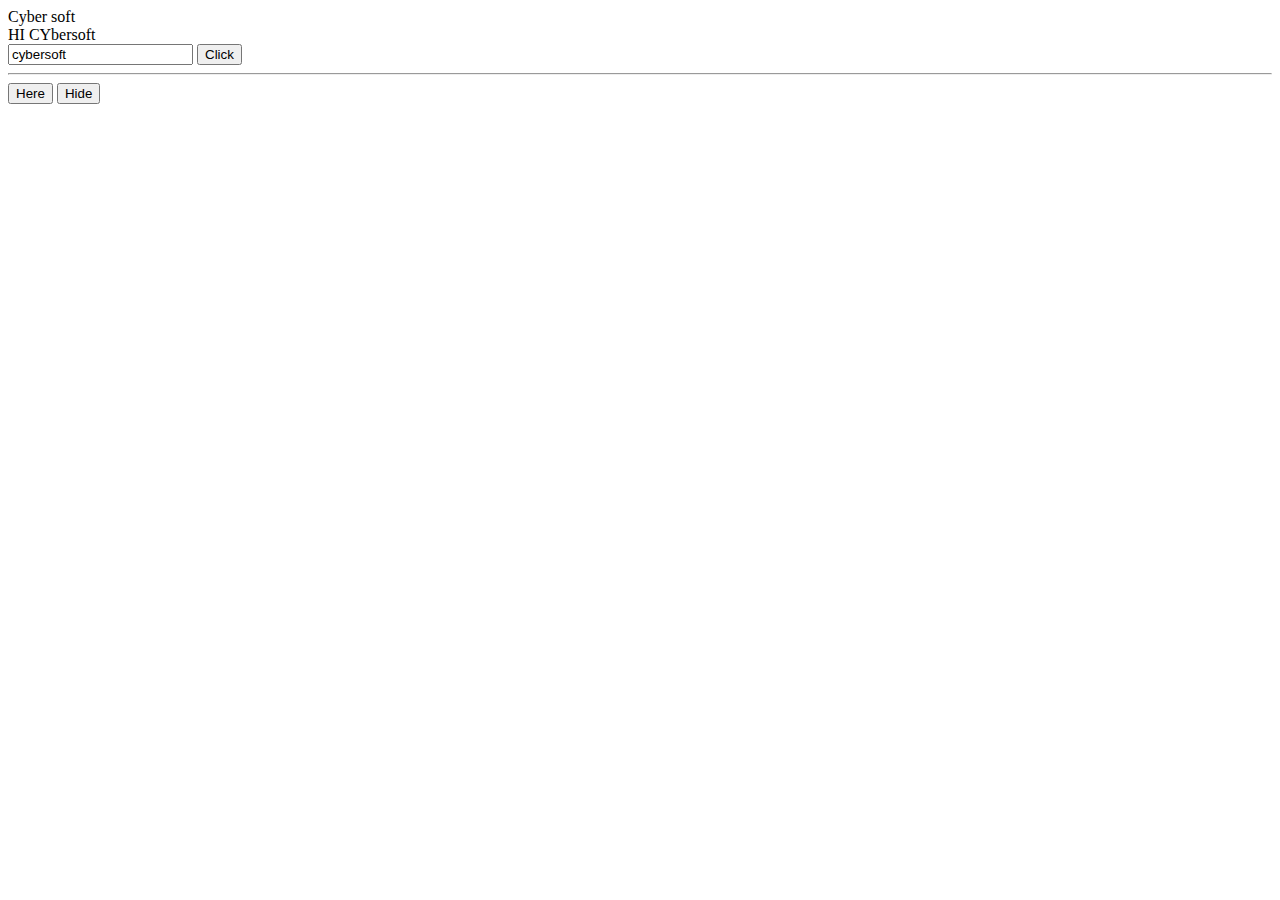
<file: demojequery/index.html>
<!DOCTYPE html>
<html lang="en">
<head>
    <meta charset="UTF-8">
    <meta http-equiv="X-UA-Compatible" content="IE=edge">
    <meta name="viewport" content="width=device-width, initial-scale=1.0">
    <title>Document</title>
</head>
<body>
    <div id="myId">Cyber soft</div>
    <div class="myClass">HI CYbersoft</div>
    <input type="text" value= "cybersoft" name="" id="myInput">
    <button id="btnClick">Click</button>
<hr  />
    <div id="divHello" style="display: none;">Show World</div>
    <button id="btnShow">Here</button>
    <button id="btnHide">Hide</button>
    <script src="https://code.jquery.com/jquery-3.6.0.min.js" integrity="sha256-/xUj+3OJU5yExlq6GSYGSHk7tPXikynS7ogEvDej/m4=" crossorigin="anonymous"></script>
    <script src="./main.js"></script>
</body>
</html>
</file>
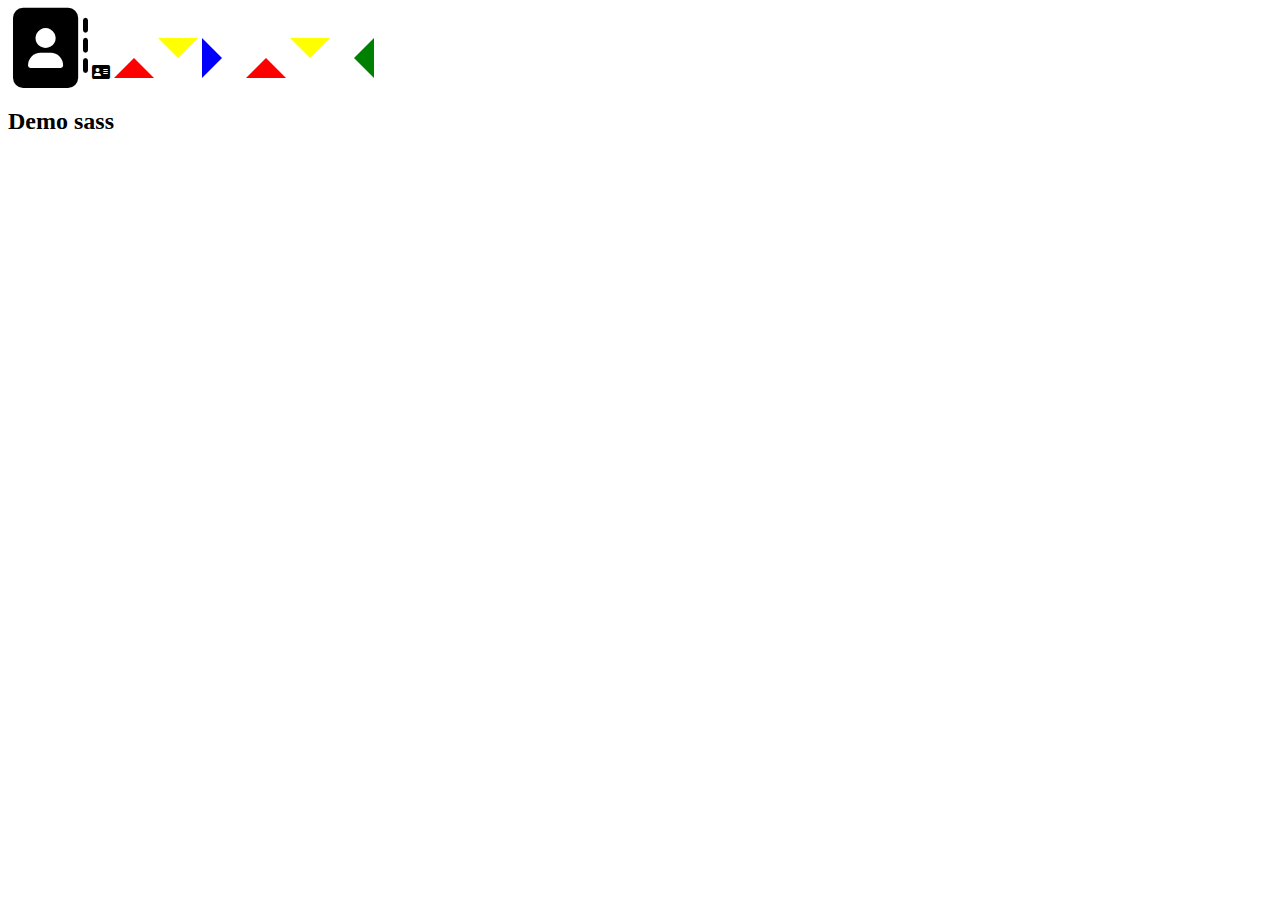
<file: demosass/index.html>
<!DOCTYPE html>
<html lang="en">
<head>
    <meta charset="UTF-8">
    <meta http-equiv="X-UA-Compatible" content="IE=edge">
    <meta name="viewport" content="width=device-width, initial-scale=1.0">
    <title>Document</title>
    <link rel="stylesheet" href="https://cdnjs.cloudflare.com/ajax/libs/font-awesome/6.1.1/css/all.min.css">
   <link rel="stylesheet" href="./css/demo.css">
</head>
<body>
    <i class="fa icon-book icon-80px"></i>
    <i class="fa icon-card"></i>
    <div class="up"></div>
    <div class="down"></div>
    <div class="right"></div>
    <div class="up"></div>
    <div class="down"></div>
    <div class="left"></div>
    <h2>Demo sass</h2>
</body>
</html>
</file>
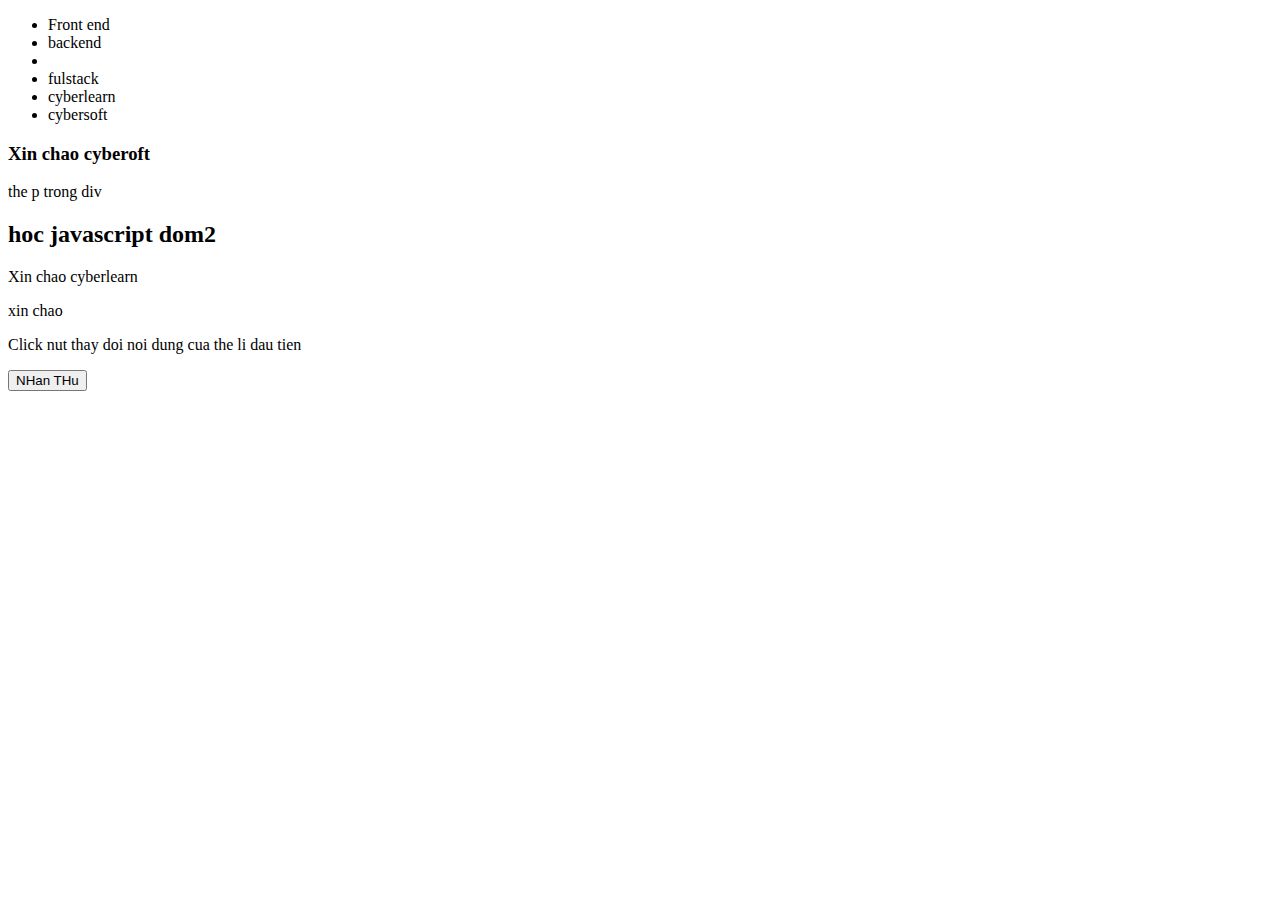
<file: dom2/index.html>
<!DOCTYPE html>
<html lang="en">
<head>
    <meta charset="UTF-8">
    <meta http-equiv="X-UA-Compatible" content="IE=edge">
    <meta name="viewport" content="width=device-width, initial-scale=1.0">
    <title>Document</title>
</head>
<body>
    <ul>
        <li>Front end</li>
        <li>backend<li>
        <li class="test">fulstack</li>
        <li>cyberlearn</li>
        <li>cybersoft</li>
    </ul>
    <div id="textDiv">
        <h3>Xin chao cyberoft</h3>
        <p>the p trong div</p>
        <h2>hoc javascript dom2</h2>
        <p>Xin chao cyberlearn</p>
        <div>
            <p class="test">xin chao</p>
        </div>
    </div>
    <p>Click nut thay doi noi dung cua the li dau tien</p>
    <button onclick="myFuction()">NHan THu</button>
    <script src="./index.js"></script>
</body>
</html>
</file>
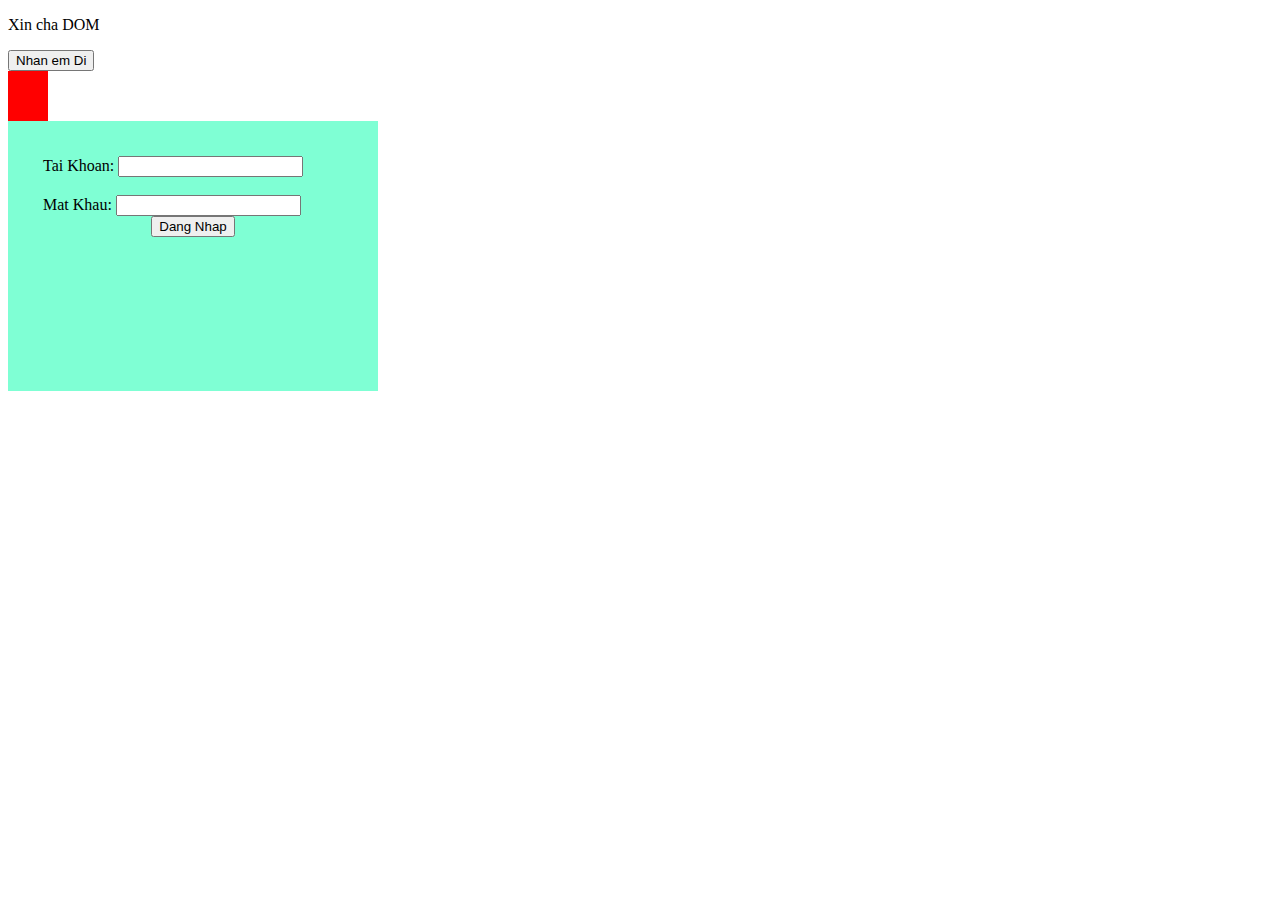
<file: jsdemo/index.html>
<!DOCTYPE html>
<html lang="en">
<head>
    <meta charset="UTF-8">
    <meta http-equiv="X-UA-Compatible" content="IE=edge">
    <meta name="viewport" content="width=device-width, initial-scale=1.0">
    <title>Document</title>
</head>
<body>
    <p id="theP">Xin cha DOM</p>
    <input type="button" value="Nhan em Di" onclick="nhanNut1()">
    <script src="./js.js"></script>
    <div id="theDiv" style="width: 40px; height:50px; background:red"></div>
    <div style="width: 300px; height: 200px; background-color: aquamarine; padding: 35px;">
    Tai Khoan: <input type="text" name="user" id="username"><br><br>
    Mat Khau: <input type="text" name="pass" id="password">
    <div style="text-align: center;"><button onclick="dangNha()">Dang Nhap</button></div></div>
    <div id="sectionThongbao" style="width: 100px; height:30px; text-align:center">
        <p id="thePThongBao"></p>
    </div>
</body>
</html>
</file>
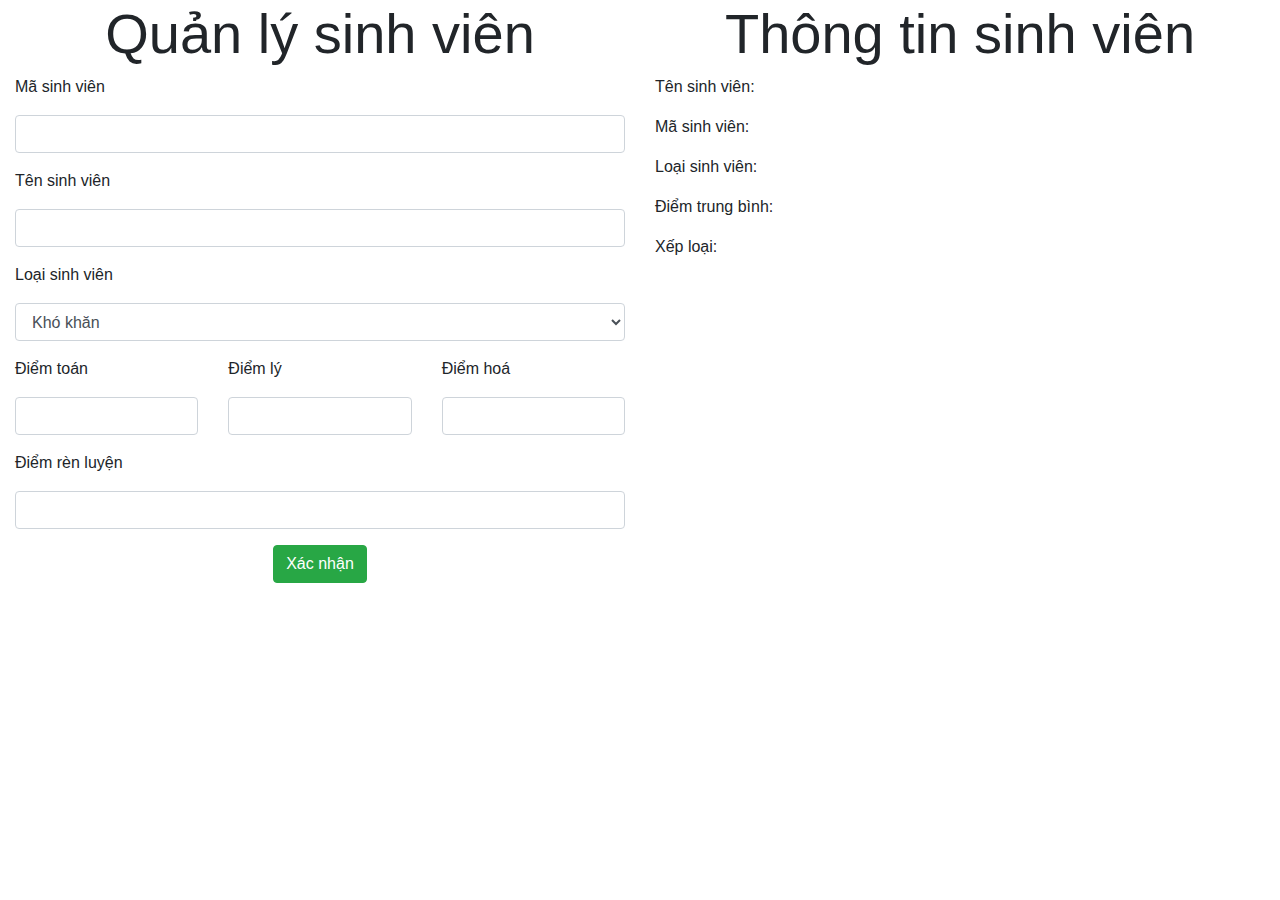
<file: jsOOP/index.html>
<!doctype html>
<html lang="en">
	<head>
		<title>Title</title>
		<!-- Required meta tags -->
		<meta charset="utf-8">
		<meta name="viewport" content="width=device-width, initial-scale=1, shrink-to-fit=no">

		<!-- Bootstrap CSS -->
		<link rel="stylesheet" href="https://stackpath.bootstrapcdn.com/bootstrap/4.3.1/css/bootstrap.min.css" integrity="sha384-ggOyR0iXCbMQv3Xipma34MD+dH/1fQ784/j6cY/iJTQUOhcWr7x9JvoRxT2MZw1T" crossorigin="anonymous">
	</head>
	<body>
		<div class="container-fluid">
			<div class="row">
				<div class="col-6">
					<!-- Form nhập liệu thông tin sinh viên -->
					<h3 class="display-4 text-center">Quản lý sinh viên</h3>
					<div class="form-group">
						<p>Mã sinh viên</p>
						<input id="maSinhVien" class="form-control" />
						<span id="error_maSinhVien_required" class="text text-danger"></span>
						<span id="error_maSinhVien_min_max_length" class="text text-danger"></span>
						<span id="error_maSinhVien_all_number" class="text text-danger"></span>
					</div>
					<div class="form-group">
						<p>Tên sinh viên</p>
						<input id="tenSinhVien" class="form-control" />
						<span id="error_tenSinhVien_required" class="text text-danger"></span>
						<span id="error_tenSinhVien_all_letter" class="text text-danger"></span>
					</div>
					<div class="form-group">
						<p>Loại sinh viên</p>
						<select id="loaiSinhVien" class="form-control">
							<option>Khó khăn</option>
							<option>Bình thuờng</option>
						</select>
					</div>
					<div class="form-group">
						<div class="row">
							<div class="col-4">
								<p>Điểm toán</p>
								<input id="diemToan" class="form-control" />
								<span id="error_diemToan_required" class="text text-danger"></span>
								<span id="error_diemToan_all_number" class="text text-danger"></span>
								<span id="error_diemToan_min_max_value" class="text text-danger"></span>
							</div>
							<div class="col-4">
								<p>Điểm lý</p>
								<input id="diemLy" class="form-control" />
								<span id="error_diemLy_required" class="text text-danger"></span>
								<span id="error_diemLy_all_number" class="text text-danger"></span>
								<span id="error_diemLy_min_max_value" class="text text-danger"></span>
							</div>
							<div class="col-4">
								<p>Điểm hoá</p>
								<input id="diemHoa" class="form-control" />
								<span id="error_diemHoa_required" class="text text-danger"></span>
								<span id="error_diemHoa_all_number" class="text text-danger"></span>
								<span id="error_diemHoa_min_max_value" class="text text-danger"></span>
							</div>
						</div>
					</div>
					<div class="form-group">
						<p>Điểm rèn luyện</p>
						<input id="diemRenLuyen" class="form-control"/>
						<span id="error_diemRenLuyen_required" class="text text-danger"></span>
						<span id="error_diemRenLuyen_all_number" class="text text-danger"></span>
						<span id="error_diemRenLuyen_min_max_value" class="text text-danger"></span>
					</div>
					<div class="form-group text-center">
						<button id="btnXacNhan" class="btn btn-success">Xác nhận</button>
					</div>
				</div>
				<div class="col-6">
					<!-- Hiển thị thông tin sinh viên -->
					<h3 class="text-center display-4">Thông tin sinh viên</h3>
					<p>Tên sinh viên: <span id="txtTenSinhVien" style="font-weight: bold;"></span></p>
					<p>Mã sinh viên: <span id="txtMaSinhVien" style="font-weight: bold;"></span></p>
					<p>Loại sinh viên: <span id="txtLoaiSinhVien" style="font-weight: bold;"></span></p>
					<p>Điểm trung bình: <span id="txtDiemTrungBinh" style="font-weight: bold;"></span></p>
					<p>Xếp loại: <span id="txtXepLoai" style="font-weight: bold;"></span></p>
				</div>
			</div>
		</div>
		<!-- Optional JavaScript -->
		<!-- jQuery first, then Popper.js, then Bootstrap JS -->
		<script src="https://code.jquery.com/jquery-3.3.1.slim.min.js" integrity="sha384-q8i/X+965DzO0rT7abK41JStQIAqVgRVzpbzo5smXKp4YfRvH+8abtTE1Pi6jizo" crossorigin="anonymous"></script>
		<script src="https://cdnjs.cloudflare.com/ajax/libs/popper.js/1.14.7/umd/popper.min.js" integrity="sha384-UO2eT0CpHqdSJQ6hJty5KVphtPhzWj9WO1clHTMGa3JDZwrnQq4sF86dIHNDz0W1" crossorigin="anonymous"></script>
		<script src="https://stackpath.bootstrapcdn.com/bootstrap/4.3.1/js/bootstrap.min.js" integrity="sha384-JjSmVgyd0p3pXB1rRibZUAYoIIy6OrQ6VrjIEaFf/nJGzIxFDsf4x0xIM+B07jRM" crossorigin="anonymous"></script>
		<!-- <script src="./index.js"></script> -->

		<script src="./models/Validation.js"></script>
		<script src="./models/SinhVien.js"></script>
		<script src="./jsOOP.js"></script>
	</body>
</html>
</file>
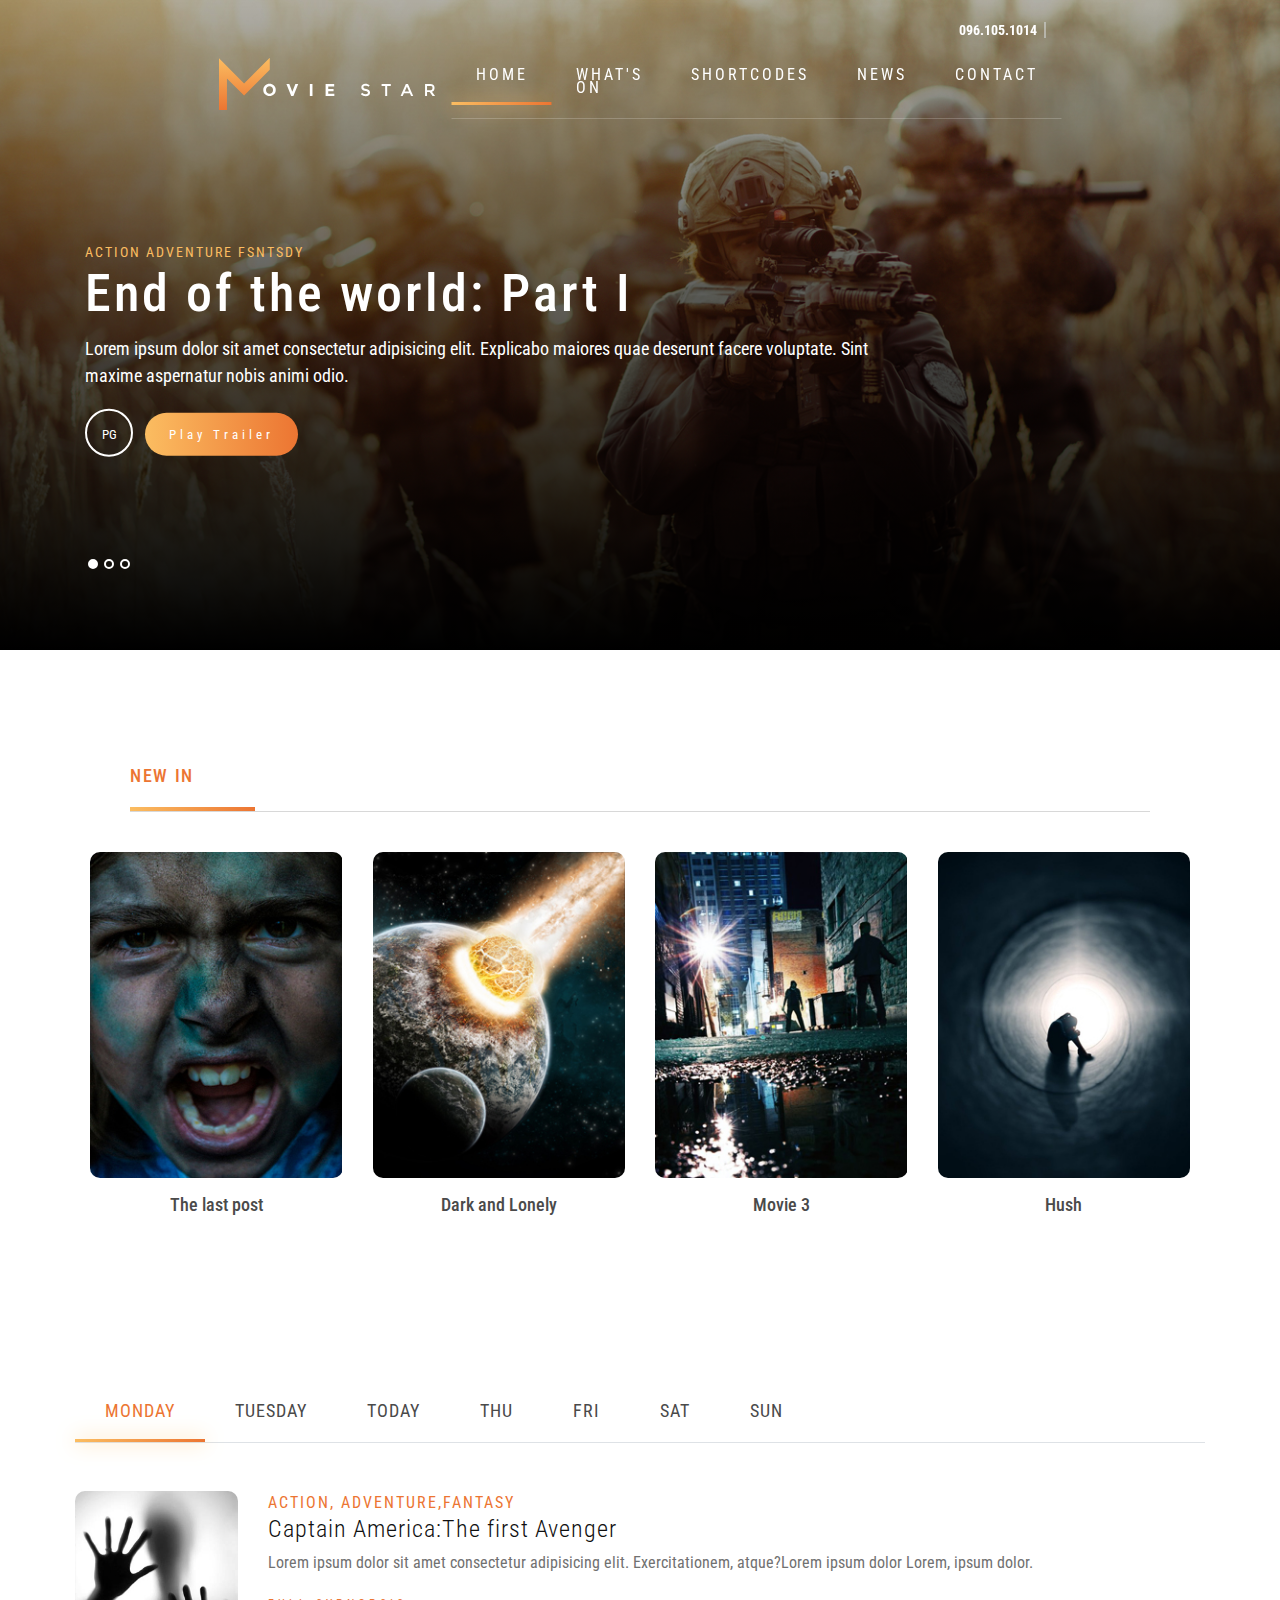
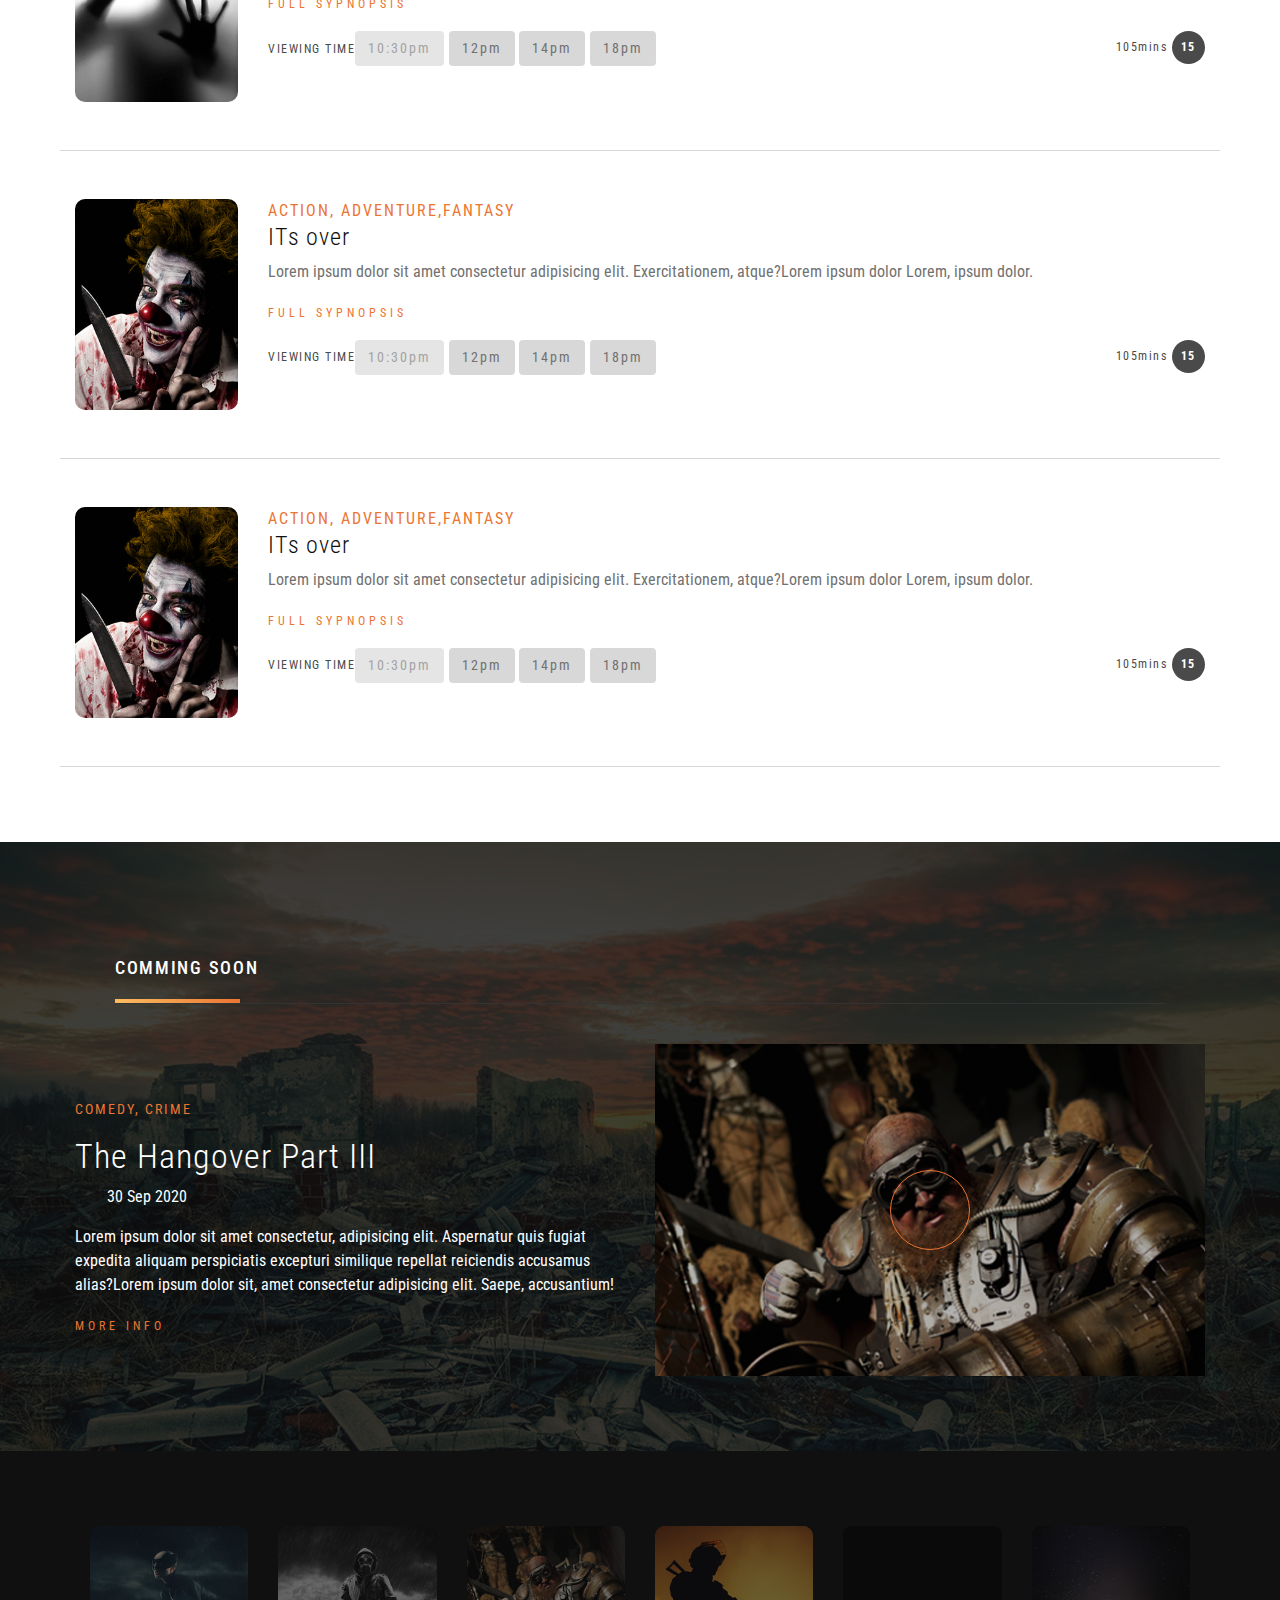
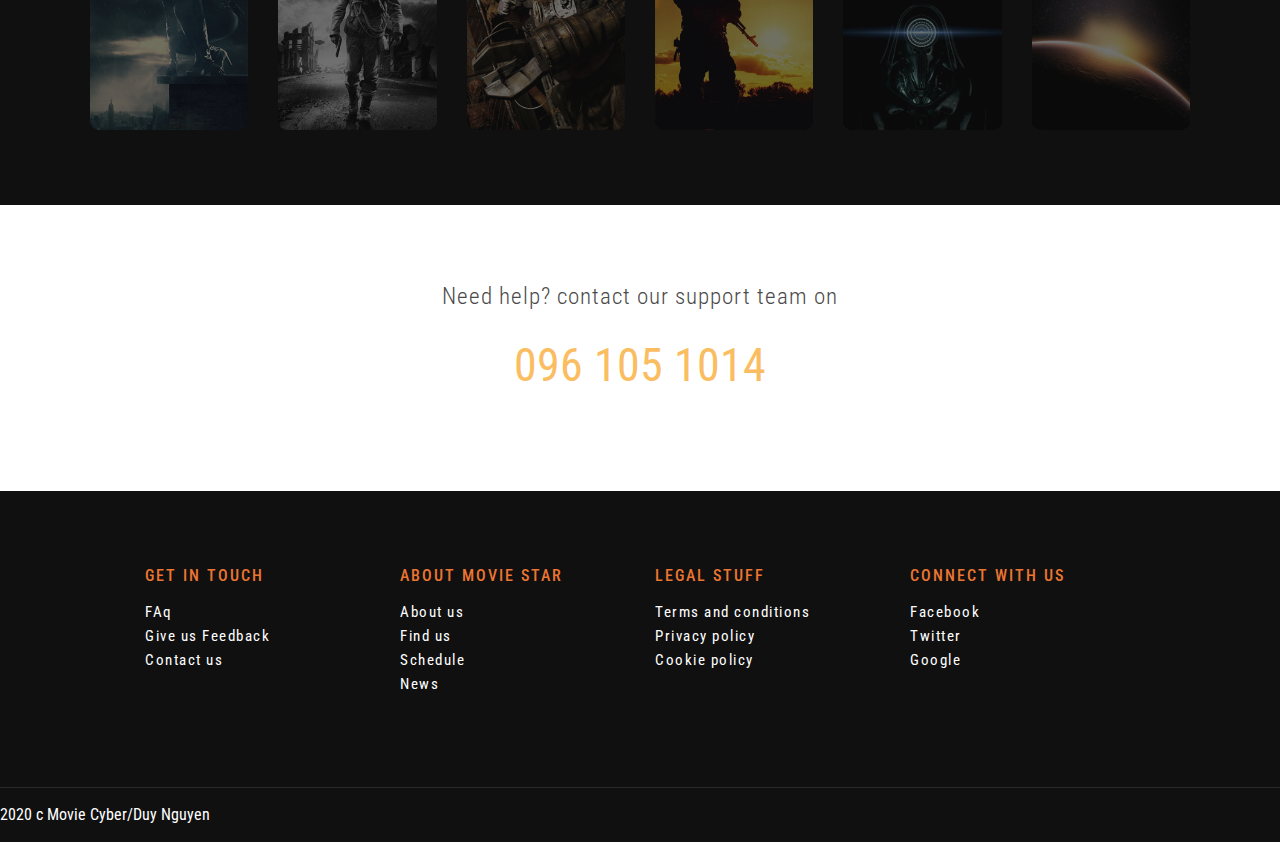
<file: MovieCyber/index.html>
<!DOCTYPE html>
<html lang="en">

<head>
    <meta charset="UTF-8">
    <meta name="viewport" content="width=device-width, initial-scale=1.0">
    <title>Movie Cyber</title>

    <!-- FONT GOOGLE -->
    <link rel="preconnect" href="https://fonts.gstatic.com">
    <link href="https://fonts.googleapis.com/css2?family=Roboto+Condensed:wght@300;400;700&display=swap"
        rel="stylesheet">
    <!-- BS4 Css -->
    <link rel="stylesheet" href="https://cdn.jsdelivr.net/npm/bootstrap@4.0.0/dist/css/bootstrap.min.css"
        integrity="sha384-Gn5384xqQ1aoWXA+058RXPxPg6fy4IWvTNh0E263XmFcJlSAwiGgFAW/dAiS6JXm" crossorigin="anonymous">
    <!-- FONT AWESOME -->
    <link rel="stylesheet" href="https://cdnjs.cloudflare.com/ajax/libs/font-awesome/5.15.2/css/all.min.css"
        integrity="sha512-HK5fgLBL+xu6dm/Ii3z4xhlSUyZgTT9tuc/hSrtw6uzJOvgRr2a9jyxxT1ely+B+xFAmJKVSTbpM/CuL7qxO8w=="
        crossorigin="anonymous" />
    <!-- animated css -->
    <link rel="stylesheet" href="https://cdnjs.cloudflare.com/ajax/libs/animate.css/4.1.1/animate.min.css" />
    <!-- venobox -->
    <link rel="stylesheet" href="./css/venobox.min.css">

    <!-- Index CSS -->
    <link rel="stylesheet" href="./css/index.css">
</head>

<body>
    <!-- header -->
    <header class="container-md">
        <p class=" text-right text-white mb-0 ">
            <i class="fa-solid fa-phone"></i>
            <span class="mx-3 border-right pr-2">096.105.1014</span>
            <i class="fa fa-search"></i>
        </p>
        <nav class="navbar navbar-expand-md px-0">
            <a class="navbar-brand" href="#">
                <img src="./img/logo.svg" alt="logo">
            </a>
            <button class="navbar-toggler" type="button" data-toggle="collapse" data-target="#movieNavbar"
                aria-controls="navbarSupportedContent" aria-expanded="false" aria-label="Toggle navigation">
                <span class="navbar-toggler-icon">
                    <i class="fa fa-bars"></i>
                </span>
            </button>

            <div class="collapse navbar-collapse" id="movieNavbar">
                <ul class="navbar-nav ml-auto">
                    <li class="nav-item active line">
                        <a class="nav-link" href="#">HOME</a>
                    </li>
                    <li class="nav-item line">
                        <a class="nav-link" href="#">WHAT'S ON</a>
                    </li>
                    <li class="nav-item line">
                        <a class="nav-link" href="#">SHORTCODES</a>
                    </li>
                    <li class="nav-item line">
                        <a class="nav-link" href="#">NEWS</a>
                    </li>
                    <li class="nav-item line">
                        <a class="nav-link" href="#">CONTACT</a>
                    </li>

                </ul>
            </div>
        </nav>

    </header>
    <header id="headerFixed">
        <nav class="navbar container-md navbar-expand-md ">
            <a class="navbar-brand" href="#">
                <img src="./img/logo.svg" alt="logo">
            </a>
            <button class="navbar-toggler" type="button" data-toggle="collapse" data-target="#movieNavbar"
                aria-controls="navbarSupportedContent" aria-expanded="false" aria-label="Toggle navigation">
                <span class="navbar-toggler-icon">
                    <i class="fa fa-bars"></i>
                </span>
            </button>

            <div class="collapse navbar-collapse" id="movieNavbar">
                <ul class="navbar-nav ml-auto">
                    <li class="nav-item active line">
                        <a class="nav-link" href="#">HOME</a>
                    </li>
                    <li class="nav-item line">
                        <a class="nav-link" href="#">WHAT'S ON</a>
                    </li>
                    <li class="nav-item line">
                        <a class="nav-link" href="#">SHORTCODES</a>
                    </li>
                    <li class="nav-item line">
                        <a class="nav-link" href="#">NEWS</a>
                    </li>
                    <li class="nav-item line">
                        <a class="nav-link" href="#">CONTACT</a>
                    </li>

                </ul>
            </div>
        </nav>

    </header>
    <!-- carousel -->
    <section class="movieCarousel">
        <div id="carouselMovie" class="carousel slide" data-ride="carousel">
            <ol class="container carousel-indicators">
                <li data-target="#carouselMovie" data-slide-to="0" class="active"></li>
                <li data-target="#carouselMovie" data-slide-to="1"></li>
                <li data-target="#carouselMovie" data-slide-to="2"></li>
            </ol>
            <div class="carousel-inner">
                <div class="carousel-item active">
                    <!-- <img class="d-block w-100" src="./img/hero-1.jpg" alt="First slide"> -->
                    <div class="movieCarousel__overlay">

                    </div>
                    <div class="container carousel-caption ">
                        <div class="col-12 col-sm-12 col-md-12 col-lg-9 col-xl-9 p-0">
                            <p class="animate__animated animate__fadeInDown">ACTION ADVENTURE FSNTSDY</p>
                            <h2 class="animate__animated animate__fadeInDown">End of the world: Part I</h2>
                            <p>Lorem ipsum dolor sit amet consectetur adipisicing elit. Explicabo maiores quae deserunt
                                facere voluptate. Sint maxime aspernatur nobis animi odio.</p>
                            <div class="movieCarousel__trailer animate__animated animate__fadeInUp ">
                                <span> PG</span>
                                <button class="btn">
                                    <span>
                                        <i class="fa fa-play"></i>
                                        Play Trailer
                                    </span>

                                </button>
                            </div>
                        </div>

                    </div>
                </div>
                <div class="carousel-item">
                    <!-- <img class="d-block w-100" src="./img/hero-2.jpg" alt="Second slide"> -->
                    <div class="movieCarousel__overlay">

                    </div>
                    <div class=" container carousel-caption ">
                        <div class="col-12 col-sm-12 col-md-12 col-lg-9 col-xl-9 p-0">
                            <p class="animate__animated animate__flipInY animate__delay-1s">ACTION ADVENTURE FSNTSDY</p>
                            <h2 class="animate__animated animate__fadeInRightBig">End of the world: Part II</h2>
                            <p class="animate__animated animate__fadeInRightBig">Lorem ipsum dolor sit amet consectetur
                                adipisicing elit. Explicabo maiores quae deserunt
                                facere voluptate. Sint maxime aspernatur nobis animi odio.</p>
                            <div class="movieCarousel__trailer animate__animated animate__fadeInRightBig">
                                <span> PG</span>
                                <button class="btn">
                                    <span>
                                        <i class="fa fa-play"></i>
                                        Play Trailer
                                    </span>

                                </button>
                            </div>
                        </div>
                    </div>
                </div>
                <div class="carousel-item">
                    <!-- <img class="d-block w-100" src="./img/hero-3.jpg" alt="Third slide"> -->
                    <div class="movieCarousel__overlay">

                    </div>
                    <div class="container carousel-caption">
                        <div class="col-12 col-sm-12 col-md-12 col-lg-9 col-xl-9 p-0">
                            <p class="animate__animated animate__fadeInRightBig">ACTION ADVENTURE FSNTSDY</p>
                            <h2 class="animate__animated animate__fadeInRightBig">End of the world: Part III</h2>
                            <p class="animate__animated animate__fadeInRightBig">Lorem ipsum dolor sit amet consectetur adipisicing elit. Explicabo maiores quae deserunt
                                facere voluptate. Sint maxime aspernatur nobis animi odio.</p>
                            <div class="movieCarousel__trailer">
                                <span> PG</span>
                                <button class="btn">
                                    <span>
                                        <i class="fa fa-play"></i>
                                        Play Trailer
                                    </span>

                                </button>
                            </div>
                        </div>
                    </div>
                </div>
            </div>
    </section>
    <section class="newIN section">
        <div class="container">
            <h2 class="title">New In</h2>
            <div class="newIn__content">
                <div class="row">
                    <div class=" col-6 col-sm-6 col-md-3 col-lg-3 col-xl-3">
                        <div class="newIn__img">
                            <img class="img-fluid" src="./img/movie-1.jpg" alt="movie1">
                            <div class="newIn__overlay"></div>
                            <div class="newIn__play">
                                <div>
                                    <a href="#"><i class="fa fa-play"></i></a>
                                    <a href="#">Read More</a>
                                    <p class="date">Realese 07/09/2021</p>
                                </div>

                            </div>
                        </div>
                        <div class="newIn__title mb-3 mb-md-0">
                            <h3>The last post</h3>
                            <div>
                                <i class="fa fa-star"></i>
                                <i class="fa fa-star"></i>
                                <i class="fa fa-star"></i>
                                <i class="fa fa-star"></i>
                                <i class="fa fa-star"></i>
                            </div>
                        </div>
                    </div>
                    <div class=" col-6 col-sm-6 col-md-3 col-lg-3 col-xl-3">
                        <div class="newIn__img">
                            <img class="img-fluid" src="./img/movie-2.jpg" alt="movie1">
                            <div class="newIn__overlay"></div>
                            <div class="newIn__play">
                                <div>
                                    <a href="#"><i class="fa fa-play"></i></a>
                                    <a href="#">Read More</a>
                                    <p class="date">Realese 07/09/2021</p>
                                </div>
                            </div>
                        </div>
                        <div class="newIn__title mb-3 mb-md-0">
                            <h3>Dark and Lonely</h3>
                            <div>
                                <i class="fa fa-star"></i>
                                <i class="fa fa-star"></i>
                                <i class="fa fa-star"></i>
                                <i class="fa fa-star"></i>
                                <i class="fa fa-star"></i>
                            </div>
                        </div>
                    </div>
                    <div class=" col-6 col-sm-6 col-md-3 col-lg-3 col-xl-3">
                        <div class="newIn__img">
                            <img class="img-fluid" src="./img/movie-3.jpg" alt="movie1">
                            <div class="newIn__overlay"></div>
                            <div class="newIn__play">
                                <div>
                                    <a href="#"><i class="fa fa-play"></i></a>
                                    <a href="#">Read More</a>
                                    <p class="date">Realese 07/09/2021</p>
                                </div>
                            </div>
                        </div>
                        <div class="newIn__title mb-3 mb-md-0">
                            <h3>Movie 3</h3>
                            <div>
                                <i class="fa fa-star"></i>
                                <i class="fa fa-star"></i>
                                <i class="fa fa-star"></i>
                                <i class="fa fa-star"></i>
                                <i class="fa fa-star"></i>
                            </div>
                        </div>
                    </div>
                    <div class=" col-6 col-sm-6 col-md-3 col-lg-3 col-xl-3">
                        <div class="newIn__img">
                            <img class="img-fluid" src="./img/movie-4.jpg" alt="movie1">
                            <div class="newIn__overlay"></div>
                            <div class="newIn__play">
                                <div>
                                    <a href="#"><i class="fa fa-play"></i></a>
                                    <a href="#">Read More</a>
                                    <p class="date">Realese 07/09/2021</p>
                                </div>
                            </div>
                        </div>
                        <div class="newIn__title mb-3 mb-md-0 ">
                            <h3>Hush</h3>
                            <div>
                                <i class="fa fa-star"></i>
                                <i class="fa fa-star"></i>
                                <i class="fa fa-star"></i>
                                <i class="fa fa-star"></i>
                                <i class="fa fa-star"></i>
                            </div>
                        </div>
                    </div>
                </div>
            </div>
        </div>
    </section>
    <section class="showTimes section">
        <div class="container-md">
            <ul class="nav nav-tabs flex-column flex-sm-row " id="myTab" role="tablist">
                <li class="nav-item">
                    <a class="nav-link line active" id="mon-tab" data-toggle="tab" href="#mon" role="tab"
                        aria-controls="home" aria-selected="true">
                        <span> Monday</span>

                    </a>
                </li>
                <li class="nav-item">
                    <a class="nav-link line" id="tue-tab" data-toggle="tab" href="#tue" role="tab"
                        aria-controls="profile" aria-selected="false"><span>Tuesday</span>

                    </a>
                </li>
                <li class="nav-item">
                    <a class="nav-link line" id="today-tab" data-toggle="tab" href="#today" role="tab"
                        aria-controls="contact" aria-selected="false">
                        <span>Today</span>
                    </a>
                </li>
                <li class="nav-item">
                    <a class="nav-link line" id="thu-tab" data-toggle="tab" href="#thu" role="tab"
                        aria-controls="contact" aria-selected="false">
                        <span>Thu</span>
                    </a>
                </li>
                <li class="nav-item">
                    <a class="nav-link line" id="fri-tab" data-toggle="tab" href="#fri" role="tab"
                        aria-controls="contact" aria-selected="false">
                        <span> Fri</span>
                    </a>
                </li>
                <li class="nav-item">
                    <a class="nav-link line" id="sat-tab" data-toggle="tab" href="#sat" role="tab"
                        aria-controls="contact" aria-selected="false">
                        <span>Sat</span>
                    </a>
                </li>
                <li class="nav-item">
                    <a class="nav-link line" id="sun-tab" data-toggle="tab" href="#sun" role="tab"
                        aria-controls="contact" aria-selected="false">
                        <span> Sun</span>
                    </a>
                </li>
            </ul>
            <div class="tab-content" id="myTabContent">
                <div class="tab-pane fade show active" id="mon" role="tabpanel" aria-labelledby="home-tab">
                    <div class="row py-5 showTimes__row">
                        <div class="col-12 col-sm-12 col-md-3 col-lg-2 col-xl-2">
                            <img class="img-fluid" src="./img/movie-5.jpg" alt="">
                        </div>
                        <div class="col-12 cold-sm-12 col-md-9 col-lg-10 col-xl-10">
                            <p>Action, Adventure,Fantasy</p>
                            <h3>Captain America:The first Avenger</h3>
                            <p>Lorem ipsum dolor sit amet consectetur adipisicing elit. Exercitationem, atque?Lorem
                                ipsum dolor Lorem, ipsum dolor.</p>
                            <p>
                                <a href="#">FULL SYPNOPSIS <i class="fa fa-angle-double-right"></i></a>
                            </p>
                            <div class="row showTimes__runningTimes">
                                <div class="col-9 d-flex align-items-center">
                                    <span><i class="fa fa-clock"></i>VIEWING TIME</span>
                                    <div>
                                        <button class="btn disabled">10:30pm</button>
                                        <button class="btn">12pm</button>
                                        <button class="btn">14pm</button>
                                        <button class="btn">18pm</button>
                                    </div>
                                </div>
                                <div class="col-3 text-right showTimes__mins">
                                    <span>105mins</span>
                                    <span>15</span>
                                </div>
                            </div>
                        </div>
                    </div>
                    <div class="row py-5 showTimes__row">
                        <div class="col-12 col-md-3 col-lg-2 ">
                            <img class="img-fluid" src="./img/movie-6.jpg" alt="">
                        </div>
                        <div class="col-12 col-md-9 col-lg-10  mt-3 mt-md-0">
                            <p>Action, Adventure,Fantasy</p>
                            <h3>ITs over</h3>
                            <p>Lorem ipsum dolor sit amet consectetur adipisicing elit. Exercitationem, atque?Lorem
                                ipsum dolor Lorem, ipsum dolor.</p>
                            <p>
                                <a href="#">FULL SYPNOPSIS <i class="fa fa-angle-double-right"></i></a>
                            </p>
                            <div class="row showTimes__runningTimes">
                                <div class="col-12 col-sm-12 col-md-9 col-lg-9 col-xl-9 d-lg-flex align-items-center">
                                    <span><i class="fa fa-clock"></i>VIEWING TIME</span>
                                    <div>
                                        <button class="btn disabled">10:30pm</button>
                                        <button class="btn">12pm</button>
                                        <button class="btn">14pm</button>
                                        <button class="btn">18pm</button>
                                    </div>
                                </div>
                                <div class="col-12 col-sm-12 col-md-3 col-lg-3 col-xl-3 text-md-right mt-3 mt-md-0 showTimes__mins">
                                    <span>105mins</span>
                                    <span>15</span>
                                </div>
                            </div>
                        </div>
                    </div>
                    <div class="row py-5 showTimes__row">
                        <div class="col-12 col-sm-12 col-md-3 col-lg-2 col-xl-2">
                            <img class="img-fluid" src="./img/movie-6.jpg" alt="">
                        </div>
                        <div class="col-12 cold-sm-12 col-md-9 col-lg-10 col-xl-10">
                            <p>Action, Adventure,Fantasy</p>
                            <h3>ITs over</h3>
                            <p>Lorem ipsum dolor sit amet consectetur adipisicing elit. Exercitationem, atque?Lorem
                                ipsum dolor Lorem, ipsum dolor.</p>
                            <p>
                                <a href="#">FULL SYPNOPSIS <i class="fa fa-angle-double-right"></i></a>
                            </p>
                            <div class="row showTimes__runningTimes">
                                <div class="col-12 col-md-9 d-flex align-items-center">
                                    <span><i class="fa fa-clock"></i>VIEWING TIME</span>
                                    <div>
                                        <button class="btn disabled">10:30pm</button>
                                        <button class="btn">12pm</button>
                                        <button class="btn">14pm</button>
                                        <button class="btn">18pm</button>
                                    </div>
                                </div>
                                <div class="col-12 col-md-3 text-md-right mt-3 mt-md-0 showTimes__mins">
                                    <span>105mins</span>
                                    <span>15</span>
                                </div>
                            </div>
                        </div>
                    </div>
                </div>
                <div class="tab-pane fade" id="tue" role="tabpanel" aria-labelledby="profile-tab">

                </div>
                <div class="tab-pane fade" id="today" role="tabpanel" aria-labelledby="contact-tab">Today</div>
                <div class="tab-pane fade" id="thu" role="tabpanel" aria-labelledby="contact-tab">Thu</div>
                <div class="tab-pane fade" id="fri" role="tabpanel" aria-labelledby="contact-tab">Fri</div>
                <div class="tab-pane fade" id="sat" role="tabpanel" aria-labelledby="contact-tab">Sat</div>
                <div class="tab-pane fade" id="sun" role="tabpanel" aria-labelledby="contact-tab">Sun</div>
            </div>
        </div>
    </section>
    <section class="comingSoon section">
        <div class="container-md">
            <h2 class="title title--white">comming soon</h2>
            <div class="row align-items-center">
                <div class="col-12 col-sm-6">
                    <p class="comingSoon__type">comedy, crime</p>
                    <h3>The Hangover Part III</h3>
                    <div class="comingSoon__rating">
                        <i class="fa fa-star"></i>
                        <i class="fa fa-star"></i>
                        <i class="fa fa-star"></i>
                        <i class="fa fa-star"></i>
                        <i class="fa fa-star"></i>
                        <span><i class="fa fa-calendar mx-3"></i>
                            30 Sep 2020</span>
                    </div>
                    <p>Lorem ipsum dolor sit amet consectetur, adipisicing elit. Aspernatur quis fugiat expedita aliquam
                        perspiciatis excepturi similique repellat reiciendis accusamus alias?Lorem ipsum dolor sit, amet
                        consectetur adipisicing elit. Saepe, accusantium!</p>
                    <a href="#">MORE INFO <i class="fa fa-angle-right"></i></a>
                </div>
                <div class="col-12 col-sm-6 mt-3 mt-sm-0">
                    <a class="venobox"  data-vbtype="video"
                        href="https://youtu.be/S7ElVoYZN0g">
                        <div class="comingSoon__video">
                            <img class="img-fluid" src="./img/slide-3-video.png" alt="">
                            <i class="fa fa-play"></i>
                        </div>
                    </a>
                  
                </div>
            </div>
        </div>
    </section>
    <section class="movieList section">
        <div class="container">
            <div class="row">

                <div class="col-4 col-lg-2 mb-3 mb-lg-0">
                    <div class="movieList__item">
                        <img class="img-fluid" src="./img/movie-9.jpg" alt="">
                        <div class="movieList__overlay"></div>
                    </div>
                </div>
                <div class="col-4 col-lg-2 mb-3 mb-lg-0">
                    <div class="movieList__item">
                        <img class="img-fluid" src="./img/movie-8.jpg" alt="">
                        <div class="movieList__overlay"></div>
                    </div>
                </div>
                <div class="col-4 col-lg-2 mb-3 mb-lg-0">
                    <div class="movieList__item">
                        <img class="img-fluid" src="./img/movie-11.jpg" alt="">
                        <div class="movieList__overlay"></div>
                    </div>
                </div>
                <div class="col-4 col-lg-2">
                    <div class="movieList__item">
                        <img class="img-fluid" src="./img/movie-13.jpg" alt="">
                        <div class="movieList__overlay"></div>
                    </div>
                </div>
                <div class="col-4 col-lg-2">
                    <div class="movieList__item">
                        <img class="img-fluid" src="./img/movie-12.jpg" alt="">
                        <div class="movieList__overlay"></div>
                    </div>
                </div>
                <div class="col-4 col-lg-2">
                    <div class="movieList__item">
                        <img class="img-fluid" src="./img/movie-14.jpg" alt="">
                        <div class="movieList__overlay"></div>
                    </div>
                </div>
            </div>
        </div>
    </section>
    <section class="contact section">
        <div class="contact__content">
            <p>Need help? contact our support team on</p>
            <p><a href="tel:0961051014">096 105 1014</a></p>
        </div>
    </section>
    <footer >
        <div class="container section">
            <div class="row">
                    <div class="col-12 col-md-3">
                        <h3>get in touch</h3>
                        <ul>
                            <li><a href="#">FAq</a></li>
                            <li><a href="#">Give us Feedback</a></li>
                            <li><a href="#">Contact us</a></li>
                        </ul>
                    </div>
                    <div class="col-12 col-md-3">
                        <h3>About movie star</h3>
                        <ul>
                            <li><a href="#">About us</a></li>
                            <li><a href="#">Find us</a></li>
                            <li><a href="#">Schedule</a></li>
                            <li><a href="#">News</a></li>
                        </ul>
                    </div>
                    <div class="col-12 col-md-3">
                        <h3>Legal stuff</h3>
                        <ul>
                            <li><a href="#">Terms and conditions</a></li>
                            <li><a href="#">Privacy policy</a></li>
                            <li><a href="#">Cookie policy</a></li>
                        </ul>
                    </div>
                    <div class="col-12 col-md-3">
                        <h3>Connect with us</h3>
                        <ul>
                            <li><a href="#"><i class="fab fa-facebook"></i>Facebook</a></li>
                            <li><a href="#"><i class="fab fa-twitter"></i> Twitter</a></li>
                            <li><a href="#"><i class="fab fa-google"></i>Google</a></li>
                        </ul>
                    </div>   
            </div>
        </div>
        <div class="footer__copyright">
            <p>2020 c Movie Cyber/Duy Nguyen</p>
        </div>
    </footer>

    <!-- Thư viện hỗ trợ -->
    <script src="https://code.jquery.com/jquery-3.2.1.min.js"></script>
    <!-- BS4 JS -->
    <script src="https://cdn.jsdelivr.net/npm/popper.js@1.12.9/dist/umd/popper.min.js"
        integrity="sha384-ApNbgh9B+Y1QKtv3Rn7W3mgPxhU9K/ScQsAP7hUibX39j7fakFPskvXusvfa0b4Q"
        crossorigin="anonymous"></script>
    <script src="https://cdn.jsdelivr.net/npm/bootstrap@4.0.0/dist/js/bootstrap.min.js"
        integrity="sha384-JZR6Spejh4U02d8jOt6vLEHfe/JQGiRRSQQxSfFWpi1MquVdAyjUar5+76PVCmYl"
        crossorigin="anonymous"></script>
    <!-- venobox -->
    <script src="./js/venobox.min.js"></script>
    <script>
        $(document).ready(function(){
            $('.venobox').venobox()
        });
    </script>


    <!-- MainJs -->
    <script>
        window.onscroll = function () {
            //CODE TAO HIEU UNG XUAT HIEN THANH MAU DEN KHI SCROLL
            if (document.body.scrollTop > 200 || document.documentElement.scrollTop > 200) {
                // translate(-50%,0)
                document.getElementById("headerFixed").style.transform = "translate(-50%,0)";
            } else {
                document.getElementById("headerFixed").style.transform = "translate(-50%,-100%)";
            }
        }
    </script>
</body>

</html>
</file>
<file: demosass/css/demo.css>
@charset "UTF-8";
.col-1 {
  width: 8.33333%;
}

.col-2 {
  width: 16.66667%;
}

.col-3 {
  width: 25%;
}

.col-4 {
  width: 33.33333%;
}

.col-5 {
  width: 41.66667%;
}

.col-6 {
  width: 50%;
}

.col-7 {
  width: 58.33333%;
}

.col-8 {
  width: 66.66667%;
}

.col-9 {
  width: 75%;
}

.col-10 {
  width: 83.33333%;
}

.col-11 {
  width: 91.66667%;
}

.col-12 {
  width: 100%;
}

.icon-book::before {
  content: "";
}

.icon-card::before {
  content: "";
}

.icon-40px {
  font-size: 40px;
  height: 40px;
  width: 40px;
}

.icon-50px {
  font-size: 50px;
  height: 50px;
  width: 50px;
}

.icon-80px {
  font-size: 80px;
  height: 80px;
  width: 80px;
}

.up {
  border-style: solid;
  border-color: transparent;
  display: inline-block;
  border-width: 20px;
  border-bottom-color: red;
}

.down {
  border-style: solid;
  border-color: transparent;
  display: inline-block;
  border-width: 20px;
  border-top-color: yellow;
}

.right {
  border-style: solid;
  border-color: transparent;
  display: inline-block;
  border-width: 20px;
  border-left-color: blue;
}

.left {
  border-style: solid;
  border-color: transparent;
  display: inline-block;
  border-width: 20px;
  border-right-color: green;
}
/*# sourceMappingURL=demo.css.map */
</file>
<file: MovieCyber/css/index.css>
/* GLOBAL */
* {
    margin: 0;
    padding: 0;
    box-sizing: border-box;
}

html,
body {
    font-family: 'Roboto Condensed', sans-serif;
    color: #717171;
}
::selection{
    background: #fbbd61;
    color: white;
}

/* linestyle */
.line::after {
    content: '';
    width: 0;
    height: 3px;
    /*
    to right, to left
    to bottom, to top
    */
    background: linear-gradient(to right, #fbbd61, #ec7532);
    display: block;
    box-shadow: 0 0 20px 0#fbbd61;
    transition: .5s;
}

.line:hover::after {
    width: 100%;
}

.line.active::after {
    width: 100%;
}

.section {
    padding: 75px;
}

.title {
    color: #ec7532;
    font-size: 1.125rem;
    border-bottom: 1px solid #d8d8d8;
    text-transform: uppercase;
    letter-spacing: 1.7px;
    margin: 40px;
}
.title--white{
    color: white;
    border-bottom: 1px solid #333;

}
.title::after {
    content: '';
    background: linear-gradient(to right, #fbbd61, #ec7532);
    width: 125px;
    height: 4px;
    display: block;
    margin-top: 20px;
}

/* header */
header {
    position: absolute;
    top: 20px;
    left: 50%;
    transform: translateX(-50%);
    z-index: 2;
}

header p {
    font-size: 14px;
    font-weight: bold;
}

#movieNavbar .navbar-nav {
    border-bottom: 1px solid rgba(255, 255, 255, 0.2);
}

#movieNavbar .navbar-nav .nav-link {
    color: white;
    letter-spacing: 3px;
    line-height: 0.8em;
    padding: 20px 24px;
}

#headerFixed {
    background-color: #101010;
    position: fixed;
    top: 0;
    width: 100%;
    transform: translate(-50%, -100%);
    transition: transform 0.5s;
    z-index: 16;
}

/* carousel */
#carouselMovie .carousel-item .carousel-caption {
    top: 55%;
    left: 50%;
    transform: translate(-50%, -50%);
    text-align: left;
}

#carouselMovie .carousel-item .carousel-caption p:first-of-type {
    color: #fbbd61;
    font-size: 0.875rem;
    letter-spacing: 2px;
    margin: 0;
    animation-delay: .5s;
}

#carouselMovie .carousel-item .carousel-caption p:last-of-type {
    font-size: 1.125rem;
    margin-bottom: 20px;
}

#carouselMovie .carousel-item .carousel-caption h2 {
    font-size: 3.25rem;
    letter-spacing: 3px;
    margin-bottom: 10px;
}

.movieCarousel__trailer {
    animation-delay: .5s;
}

.movieCarousel__trailer>span {
    width: 48px;
    height: 48px;
    border-radius: 50%;
    border: 2px solid white;
    font-size: 0.8rem;
    display: inline-block;
    text-align: center;
    line-height: 48px;
    margin-right: 8px;
}

.movieCarousel__trailer button {
    padding: 12px 24px;
    border: none;
    border-radius: 30px;
    font-size: 0.8rem;
    letter-spacing: 4px;
    color: white;
    background: linear-gradient(to right, #fbbd61, #ec7532);
    position: relative;
    overflow: hidden;
    outline: none;
}

.movieCarousel__trailer button:hover {
    color: white;
}

.movieCarousel__trailer button::before {
    content: '';
    width: 110%;
    height: 100%;
    display: block;
    background: #ec7532;
    position: absolute;
    top: 0;
    left: 0;
    transform: skewX(30deg) translateX(-110%);
    transition: .5s;
    z-index: 1;
    /*chua hover */
}

.movieCarousel__trailer button:hover::before {
    transform: skewX(30deg) translateX(-10px);
}

.movieCarousel__trailer button span {
    position: relative;
    z-index: 2;
}

#carouselMovie .carousel-indicators {
    justify-content: flex-start;
    bottom: 10%;
    left: 50%;
    transform: translateX(-50%);
    margin-right: 0;
    margin-left: 0;
    padding-right: 15px;
    padding-left: 15px;
}

#carouselMovie .carousel-indicators li {
    width: 10px;
    height: 10px;
    border-radius: 50%;
    border: 2px solid white;
    background: transparent;
    opacity: 1;
    box-sizing: border-box;
}

#carouselMovie .carousel-indicators li.active {
    background-color: white;
}

.movieCarousel__overlay {
    position: absolute;
    top: 0;
    left: 0;
    width: 100%;
    height: 100%;
    background: linear-gradient(to top, black, transparent);
}
#carouselMovie{
    height: 650px;
}
#carouselMovie .carousel-inner{
    height: 100%;

}
#carouselMovie .carousel-item{
    height: 100%;
}
#carouselMovie .carousel-item:first-child{
    background-image: url(../img/hero-1.jpg);
    background-position: center;
    background-size: cover;

}
#carouselMovie .carousel-item:nth-child(2){
    background-image: url(../img/hero-2.jpg);
}
#carouselMovie .carousel-item:nth-child(3){
    background-image: url(../img/hero-3.jpg);
}

/* newIn */
.newIn__title {
    text-align: center;
}

.newIn__title h3 {
    font-size: 18px;
    color: #4a4a4a;
    margin: 1rem 0;

}

.newIn__title i {
    color: #fbbd61;
}

.newIn__img {
    position: relative;
    overflow: hidden;
    border-radius: 10px;
}

.newIn__overlay {
    width: 200%;
    height: 100%;
    position: absolute;
    top: 0;
    left: 0;
    background: linear-gradient(to bottom, #fbbd61, #ec7532);
    transform: skewX(30deg) translateX(-150%);
    opacity: 0.9;
    transition: .5s;
}

.newIn__img:hover .newIn__overlay {
    transform: skewX(30deg) translateX(-30%);
}

.newIn__play {
    position: absolute;
    top: 0;
    left: 0;
    width: 100%;
    height: 100%;
    text-align: center;
    display: flex;
    justify-content: center;
    align-items: center;
    opacity: 0;
    transition: .5s;
}

.newIn__img:hover .newIn__play {
    opacity: 1;
}

.newIn__play i {
    width: 80px;
    height: 80px;
    border: 2px solid white;
    border-radius: 50%;
    text-align: center;
    line-height: 80px;
    transform: scale(1);
    transition: 0.5s;
}

.newIn__play i:hover {
    transform: scale(0.9);
}

.newIn__play a {
    color: white;
    text-decoration: none;
    text-transform: uppercase;
    font-size: 13px;
    letter-spacing: 4px;
    display: block;
    margin: 1rem 0;
}

.newIn__play p {
    color: white;
}

/* showtime */
.showTimes .nav-tabs .nav-item.show .nav-link, .showTimes
.nav-tabs .nav-link.active {
    border: none;
}
.showTimes  .nav-tabs .nav-link.active {
    color: #ec7532;
}
.showTimes .nav-tabs .nav-link{
    border: none;
    padding: 0;
    font-size: 18px;
    letter-spacing: 1px;
    text-transform: uppercase;
    color: #4a4a4a;
}
.showTimes .nav-tabs .nav-item{
    margin-bottom: 0;
}

.showTimes .nav-tabs .nav-link span{
    padding: 15px 30px;
    display: block;
}
.showTimes__row{
    border-bottom: 1px solid #d8d8d8;
}
#myTabContent .tab-panel .showTimes__row:last-child{
    border-bottom: none;
}
.showTimes__row img{
    border-radius: 10px;
}
.showTimes__row div p:first-of-type{
    font: 14px;
    letter-spacing: 2px;
    color: #ec7532;
    margin-bottom: 0;
    text-transform: uppercase;
}
.showTimes__row h3{
    font-size: 24px;
    font-weight: 300;
    color: #101010;
    letter-spacing: 1px;
}
.showTimes__row a{
    font-size: 12px;
    letter-spacing: 4px;
    color: #ec7532;
    text-decoration: none;
    transition: .5s;
}
.showTimes__row a:hover{
    color: #101010;
}
.showTimes__runningTimes{
    font-size: 12px;
    letter-spacing: 1.5px;
    color: #4a4a4a;
}
.showTimes__runningTimes button{
    font-size: 14px;
    letter-spacing: 2px;
    color: #717171;
    background-color: #d8d8d8;
}
.showTimes__mins span:last-child{
    width: 33px;
    height: 33px;
    display: inline-block;
    color: white;
    background-color: #4a4a4a;
    text-align: center;
    line-height: 33px;
    border-radius: 50%;
    font-weight: 700;
}
/* commingsoon */
.comingSoon{
    /* background-image: url(../img/slide-3.png); */
    background:#101010 url(../img/slide-3.png);
    background-size: cover;
    color: white;
}
.comingSoon__type{
    font-size: 14px;
    color: #ec7532;
    letter-spacing: 2px;
    text-transform: uppercase;
}
.comingSoon h3{
    font-size: 34px;
    letter-spacing: 1px;
    font-weight: 300;
}
.comingSoon__rating>i{
    color: #fbbd61;
} 
.comingSoon p{
    margin: 1rem 0;
}
.comingSoon a{
    font-size: 12px;
    letter-spacing: 4px;
    color: #ec7532;
    text-decoration: none;
    transition:.5s;
}
.comingSoon a:hover{
    color: white;
}
.comingSoon__video{
    position: relative;
  
}
.comingSoon__video i{
    position:absolute;
    top:50%;
    left: 50%;
    transform: translate(-50%,-50%)scale(1);
    width: 80px;
    height: 80px;
    text-align: center;
    line-height: 80px;
    border: 1px solid #ec7532;
    border-radius: 50%;
    font-size: 25px;
    color: white;
    transition: .5s;
}
.comingSoon__video:hover i{
    transform: translate(-50%,-50%) scale(0.9);
}
/* movielist */
.movieList{
    background: #101010;
}
.movieList__item{
    position: relative;
    border-radius: 10px;
    overflow: hidden;
}
.movieList__overlay{
    position: absolute;
    top: 0;
    left: 0;
    width: 100%;
    height: 100%;
    background-color: #101010;
    opacity: 0.6;
    transition: .5s;
}
.movieList__item:hover .movieList__overlay{
    opacity: 0;
}
/* contact */
.contact__content{
    text-align: center;
}
.contact__content p:first-child{
    font-size: 23px;
    color: #4a4a4a;
    letter-spacing: 1px;
    font-weight: 300;
}
.contact__content a{
    font-size: 46px;
    color: #fbbd61;
    text-decoration: none;  
}
/* footer */
footer{
    background-color: #101010;
}
footer h3{
    text-transform: uppercase;
    font-size: 16px;
    margin-bottom:15px ;
    color: #ec7532;
    letter-spacing: 2px;
}
footer li{
    list-style: none;
}
footer a{
    letter-spacing: 1.5px;
    color: white;
    font-size: 15px;
    text-decoration: none;
    padding: 3px 0;
    transition: .5s;
}
footer a:hover{
    color: #fbbd61;
    text-decoration: none;
}
footer .footer__copyright{
    border-top: 1px solid rgba(255, 255, 255, 0.1);
    color: white;
    padding: 15px 0;
}
.footer__copyright p{
    margin-bottom: 0;
}
/* responsive */
@media screen and (max-width:991.98px) {
    header .navbar-brand{
        max-width: 180px;
    }
    header .navbar-brand img{
        max-width: 100%;
    } 
    #movieNavBar .navbar-nav .nav-link{
        font-size: 14px;
        padding: 20px 12px;
        letter-spacing: 2px;
    }
}
@media screen and (max-width:767.98px) {
   /* global */
    .line.active::after{
        width: 0;
    }
    /* header */
    header .navbar-toggler{
        color: #fbbd61;
    }
    header .navbar-toggler:focus{
        outline: none;
    }
    #movieNavBar .navbar-nav{
        background-color: rgba(0, 0, 0, 0.9);
        text-align: center;
    }
    #movieNavBar .navbar-nav .active .nav-link{
        color: #ec7532;
    }
    /* carousel */
    #carouselMovie .carousel-item .carousel-caption h2{
        font-size: 2.4rem;
    }
    /* showtimes */
    .showTimes .nav-tabs .nav-link{
        font-size: 16px;
    }   
    .showTimes .nav-tabs .nav-link span{
        padding: 10px 20px;
    } 
}
</file>
